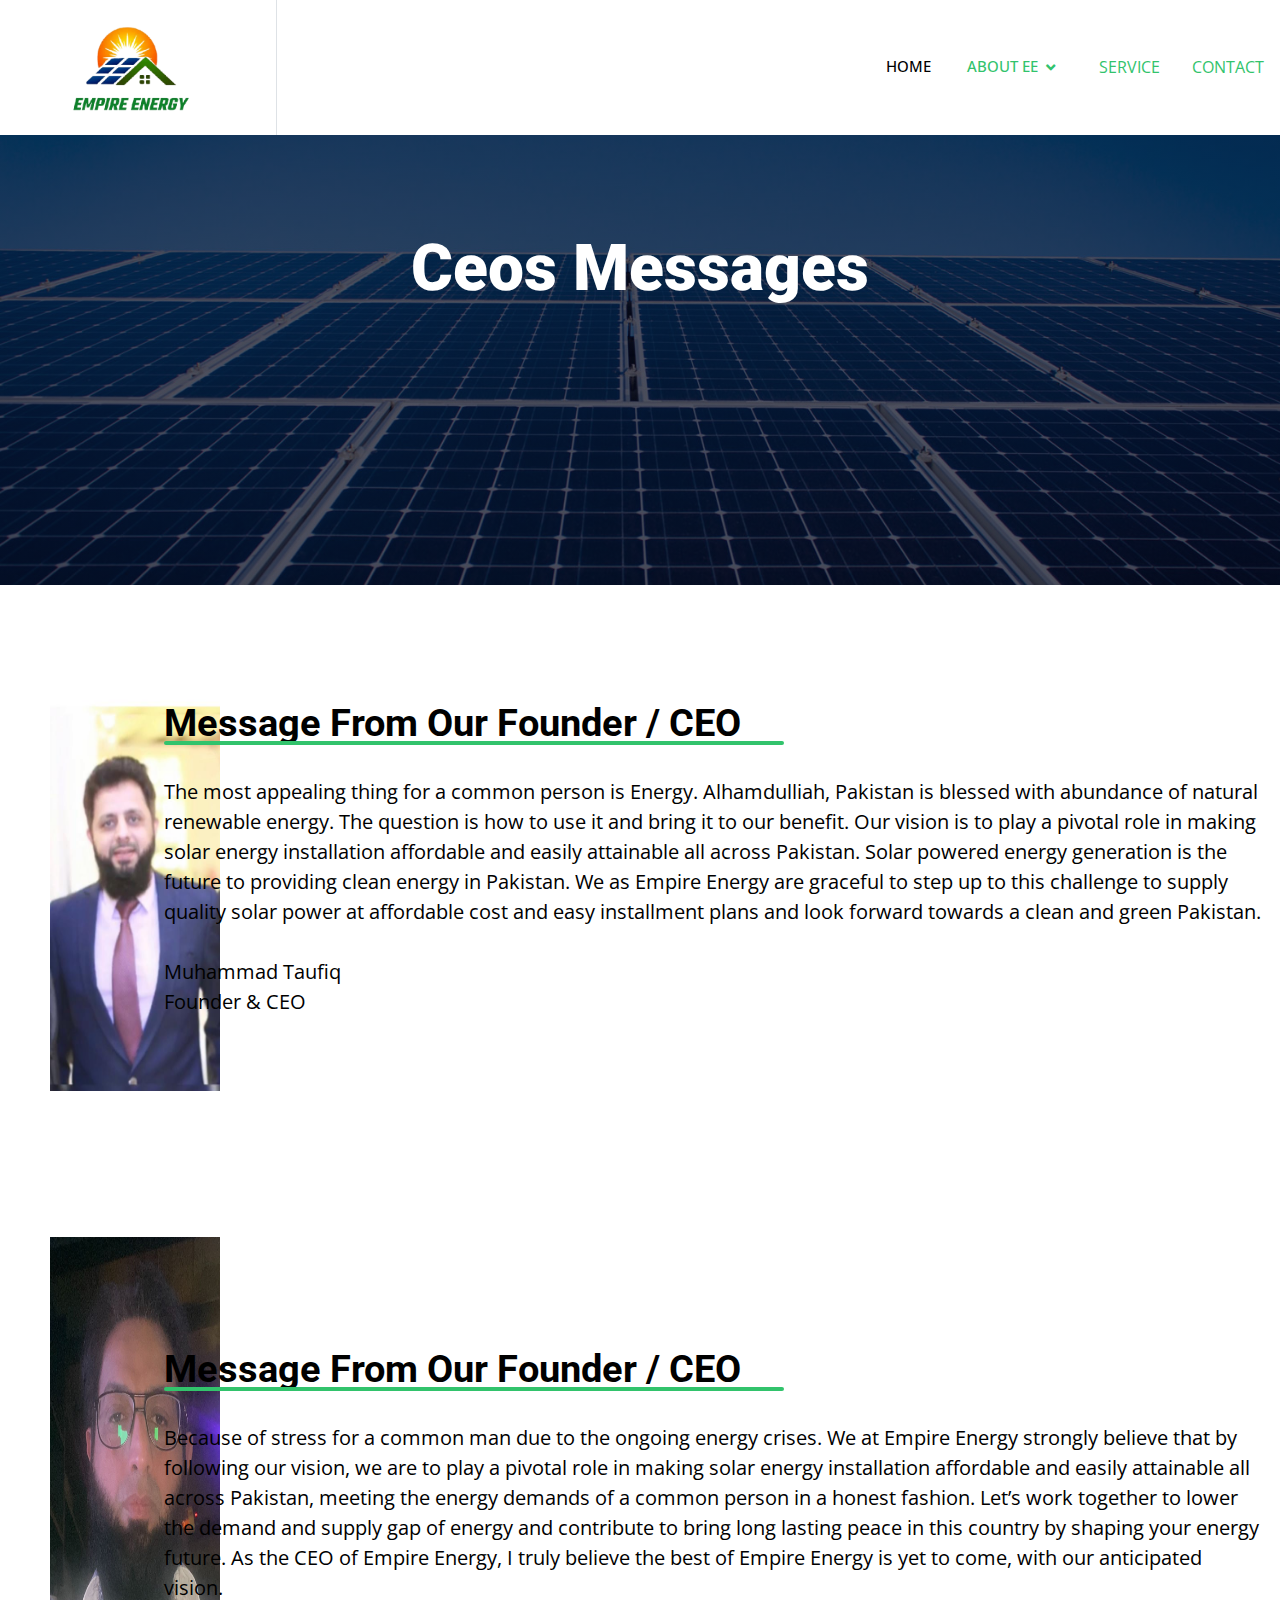
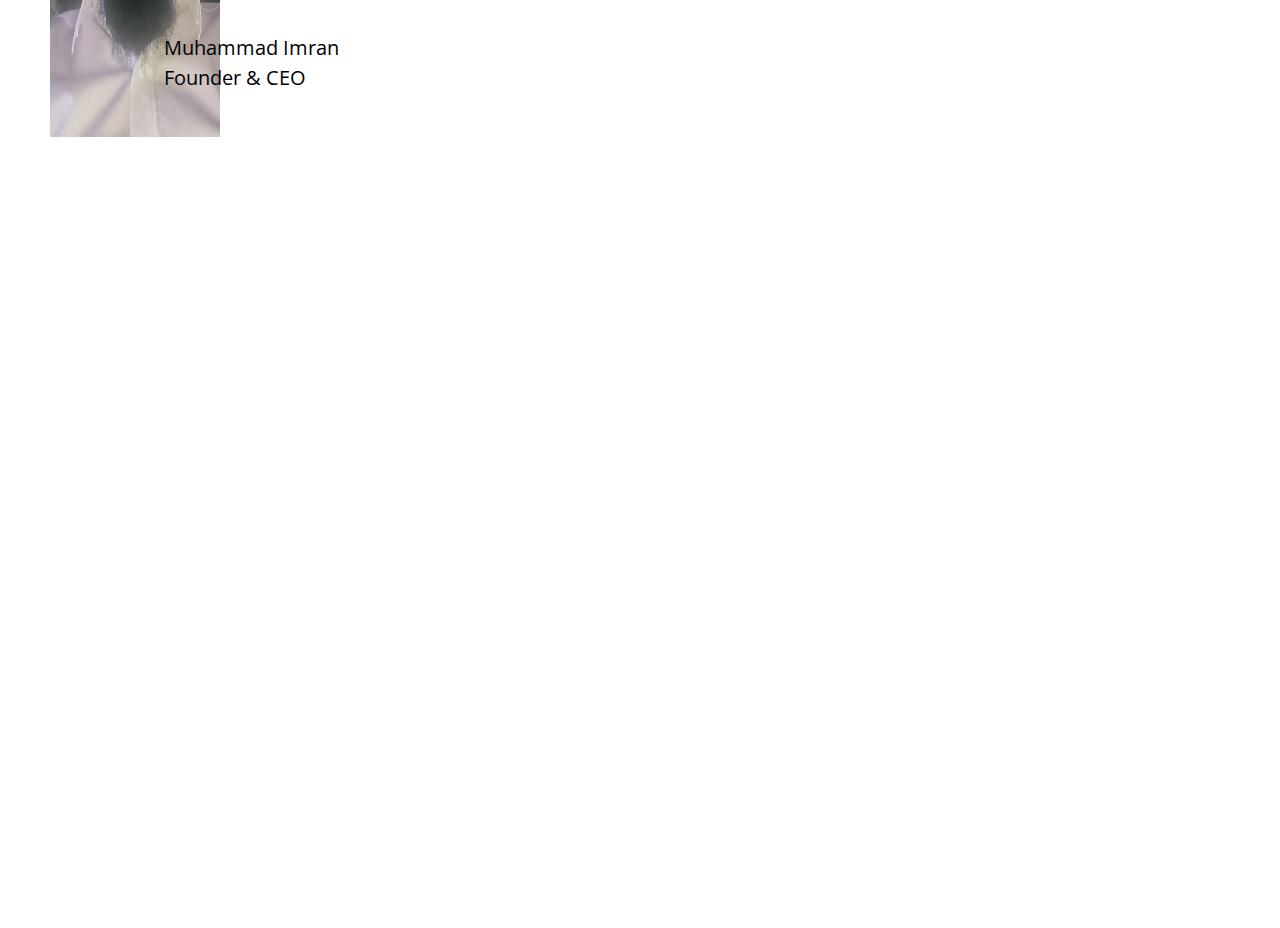
<file: ceo.html>
<!DOCTYPE html>
<html lang="en">

<head>

    <link rel="icon" href="img/logo3.png" type="icon" sizes="512x512">
    <meta charset="utf-8">
    <title>CEOS Message</title>
    <meta content="width=device-width, initial-scale=1.0" name="viewport">
    <meta content="" name="keywords">
    <meta content="" name="description">

    <!-- Favicon -->
    <link href="img/favicon.ico" rel="icon">

    <!-- Google Web Fonts -->
    <link rel="preconnect" href="https://fonts.googleapis.com">
    <link rel="preconnect" href="https://fonts.gstatic.com" crossorigin>
    <link href="https://fonts.googleapis.com/css2?family=Open+Sans:wght@400;500&family=Roboto:wght@500;700;900&display=swap" rel="stylesheet"> 

    <!-- Icon Font Stylesheet -->
    <link href="https://cdnjs.cloudflare.com/ajax/libs/font-awesome/5.10.0/css/all.min.css" rel="stylesheet">
    <link href="https://cdn.jsdelivr.net/npm/bootstrap-icons@1.4.1/font/bootstrap-icons.css" rel="stylesheet">
 

    <!-- Libraries Stylesheet -->
    <link href="lib/animate/animate.min.css" rel="stylesheet">
    <link href="lib/owlcarousel/assets/owl.carousel.min.css" rel="stylesheet">
    <link href="lib/lightbox/css/lightbox.min.css" rel="stylesheet">

    <!-- Customized Bootstrap Stylesheet -->
    <link href="css/bootstrap.min.css" rel="stylesheet">

    <!-- Template Stylesheet -->
    <link href="css/style.css" rel="stylesheet">
</head>

<body>
   


    <!-- Navbar Start -->
    <nav class="navbar navbar-expand-lg bg-white navbar-light sticky-top p-0">
        <a href="index.html" class="navbar-brand d-flex align-items-center border-end px-4 px-lg-5">
            <img src="img/logo3.png" alt="" style="height:180px ; margin-top: 30px;">
        </a>
        <button type="button" class="navbar-toggler me-4" data-bs-toggle="collapse" data-bs-target="#navbarCollapse">
            <span class="navbar-toggler-icon"></span>
        </button>
        <div class="collapse navbar-collapse" id="navbarCollapse">
            <div class="navbar-nav ms-auto p-4 p-lg-0">
                <a href="index.html" class="nav-item nav-link">Home</a>
                <div class="nav-item dropdown">
                    <a href="about.html" class="nav-link dropdown-toggle active" data-bs-toggle="dropdown">About EE</a>
                    <div class="dropdown-menu bg-light m-0">
                        <a href="about.html" class="dropdown-item active">About EE</a>
                        <a href="ceo.html" class="dropdown-item">Ceos Messages</a>
                       
                    </div>
                </div>
                
              
                </div>
                <a href="service.html" class="nav-item nav-link">SERVICE</a>
                <a href="contact.html" class="nav-item nav-link">CONTACT</a>
            </div>
            
        </div>
    </nav>
    <!-- Navbar End -->


    <!-- Page Header Start -->
    <div class="container-fluid page-header py-5 mb-5">
        <div class="container py-5">
            <h1 class="display-3 text-white mb-3 animated slideInDown" style="text-align:center ;">Ceos Messages</h1>
            <nav aria-label="breadcrumb animated slideInDown">
                
            </nav>
        </div>
    </div>
    <!-- Page Header End -->

    <!-- about section start -->
    

    <section>
        <div class="about-sec">
            <div class="about-img2">
                <img src="img/ceo-1.jpg">
            </div>
            <div class="about-intro">
                <h3>Message From Our Founder / CEO</h3>
                    <p>The most appealing thing for a common person is Energy.

                        Alhamdulliah, Pakistan is blessed with abundance of natural renewable energy. The question is how to use it and bring it to our benefit. Our vision is to play a pivotal role in making solar energy installation affordable and easily attainable all across Pakistan. Solar powered energy generation is the future to providing clean energy in Pakistan. 
                        
                        We as Empire Energy are graceful to step up to this challenge to supply quality solar power at affordable cost and easy installment plans and look forward towards a clean and green Pakistan.<br><br>
                        Muhammad Taufiq<br>Founder & CEO</p>
            </div>
        </div>
    
    </section>

    
    <section>
        <div class="about-sec">
            <div class="about-img2">
                
                <img src="img/ceo-2.jpg">
            </div>
            <div class="about-intro">
                <h3>Message From Our Founder / CEO</h3>
                    <p>Because of stress for a common man due to the ongoing energy crises.

                        We at Empire Energy strongly believe that by following our vision, we are to play a pivotal role in making solar energy installation affordable and easily attainable all across Pakistan, meeting the energy demands of a common person in a honest fashion. Let’s work together to lower the demand and supply gap of energy and contribute to bring long lasting peace in this country by shaping your energy future.
                        
                        As the CEO of Empire Energy, I truly believe the best of Empire Energy is yet to come, with our anticipated vision.<br><br>
                        Muhammad Imran<br>Founder & CEO</p>
            </div>
        </div>
    
    </section>



 

          
    <!-- Footer Start -->
    <div class="container-fluid bg-dark text-body footer mt-5 pt-5 wow fadeIn" data-wow-delay="0.1s">
        <div class="container py-5">
            <div class="row g-5">
                <div class="col-lg-3 col-md-6">
                    <h5 class="text-white mb-4">Address</h5>
                    <p class="mb-2"><i class="fa fa-map-marker-alt me-3"></i>Empire Energy 12-B, Main Jinnah Avenue, Bahria Town Karachi</p>
                    <p class="mb-2"><i class="fa fa-phone-alt me-3"></i>Athar:+92-332-485-4062<br>Danish:+92-302-241-7825<br>Shahnawaz:+92-334-255-9331 </p>
                    <p class="mb-2"><i class="fa fa-envelope me-3"></i>empiresenergy@gmail.com</p>
                    <div class="d-flex pt-2">
                        <a class="btn btn-square btn-outline-light btn-social" href="https://www.instagram.com/empiresenergy360/" target="_blank"><i class="fab fa-instagram"></i></a>
                        <a class="btn btn-square btn-outline-light btn-social" href="https://www.facebook.com/Empire-Energy-105526025597546" target="_blank"><i class="fab fa-facebook-f"></i></a>
                    </div>
                </div>
                <div class="col-lg-3 col-md-6">
                    <h5 class="text-white mb-4">Quick Links</h5>
                    <a class="btn btn-link" href="about.html">About Us</a>
                    <a class="btn btn-link" href="contact.html">Contact Us</a>
                    <a class="btn btn-link" href="service.html">Our Services</a>
                    <a class="btn btn-link" href="index.html">Home</a>
                </div>
                <div class="col-lg-3 col-md-6">
                    <h5 class="text-white mb-4">Our   Work</h5>
                    <div class="row g-2">
                        <div class="col-4">
                            <img class="img-fluid8 rounded" src="img/work-1.jpg" alt="" style="margin-left:-40px ;">
                        </div>
                        <div class="col-4">
                            <img class="img-fluid8 rounded" src="img/WhatsApp Image 2022-08-06 at 11.52.17 AM.jpeg" alt="" style="margin-left:-25px ;">
                        </div>
                        <div class="col-4">
                            <img class="img-fluid8 rounded" src="img/work-2.jpg" alt="" style="margin-left:-10px ;">
                        </div>
                        <div class="col-4">
                            <img class="img-fluid8 rounded" src="img/work-3.jpg" alt="" style="margin-left:-40px ;">
                        </div>
                        <div class="col-4">
                            <img class="img-fluid8 rounded" src="img/work-4.jpg" alt="" style="margin-left:-25px ;">
                        </div>
                        <div class="col-4">
                            <img class="img-fluid8 rounded" src="img/work-5.jpg" alt="" style="margin-left:-10px ;">
                        </div>
                    </div>
                </div>
                <div class="col-lg-3 col-md-6">
                    <h5 class="text-white mb-4">Newsletter</h5>
                    <p>Dolor amet sit justo amet elitr clita ipsum elitr est.</p>
                    <div class="position-relative mx-auto" style="max-width: 400px;">
                        <input class="form-control border-0 w-100 py-3 ps-4 pe-5" type="text" placeholder="Your email">
                        <button type="button" class="btn btn-primary py-2 position-absolute top-0 end-0 mt-2 me-2">SignUp</button>
                    </div>
                </div>
            </div>
        </div>
        <div class="container">
            <div class="copyright">
                <div class="row">
                    <div class="col-md-6 text-center text-md-start mb-3 mb-md-0">
                        &copy; <a href="https://www.instagram.com/empiresenergy360/" target="_blank">Empire Energy</a>, All Right Reserved.
                    </div>
                    <div class="col-md-6 text-center text-md-end">
                        <!--/*** This template is free as long as you keep the footer author’s credit link/attribution link/backlink. If you'd like to use the template without the footer author’s credit link/attribution link/backlink, you can purchase the Credit Removal License from "https://htmlcodex.com/credit-removal". Thank you for your support. ***/-->
                        Designed By <a href="https://www.instagram.com/the_r.brothers/" target="_blank">The R Brothers</a>
                    </div>
                </div>
            </div>
        </div>
    </div>
    <!-- Footer End -->

<!-- Messenger Chat Plugin Code -->
    <div id="fb-root"></div>

    <!-- Your Chat Plugin code -->
    <div id="fb-customer-chat" class="fb-customerchat">
    </div>

    <script>
      var chatbox = document.getElementById('fb-customer-chat');
      chatbox.setAttribute("page_id", "105526025597546");
      chatbox.setAttribute("attribution", "biz_inbox");
    </script>

    <!-- Your SDK code -->
    <script>
      window.fbAsyncInit = function() {
        FB.init({
          xfbml            : true,
          version          : 'v14.0'
        });
      };

      (function(d, s, id) {
        var js, fjs = d.getElementsByTagName(s)[0];
        if (d.getElementById(id)) return;
        js = d.createElement(s); js.id = id;
        js.src = 'https://connect.facebook.net/en_US/sdk/xfbml.customerchat.js';
        fjs.parentNode.insertBefore(js, fjs);
      }(document, 'script', 'facebook-jssdk'));
    </script>


    <!-- JavaScript Libraries -->
    <script src="https://code.jquery.com/jquery-3.4.1.min.js"></script>
    <script src="https://cdn.jsdelivr.net/npm/bootstrap@5.0.0/dist/js/bootstrap.bundle.min.js"></script>
    <script src="lib/wow/wow.min.js"></script>
    <script src="lib/easing/easing.min.js"></script>
    <script src="lib/waypoints/waypoints.min.js"></script>
    <script src="lib/counterup/counterup.min.js"></script>
    <script src="lib/owlcarousel/owl.carousel.min.js"></script>
    <script src="lib/isotope/isotope.pkgd.min.js"></script>
    <script src="lib/lightbox/js/lightbox.min.js"></script>

    <!-- Template Javascript -->
    <script src="js/main.js"></script>
</body>

</html>
</file>
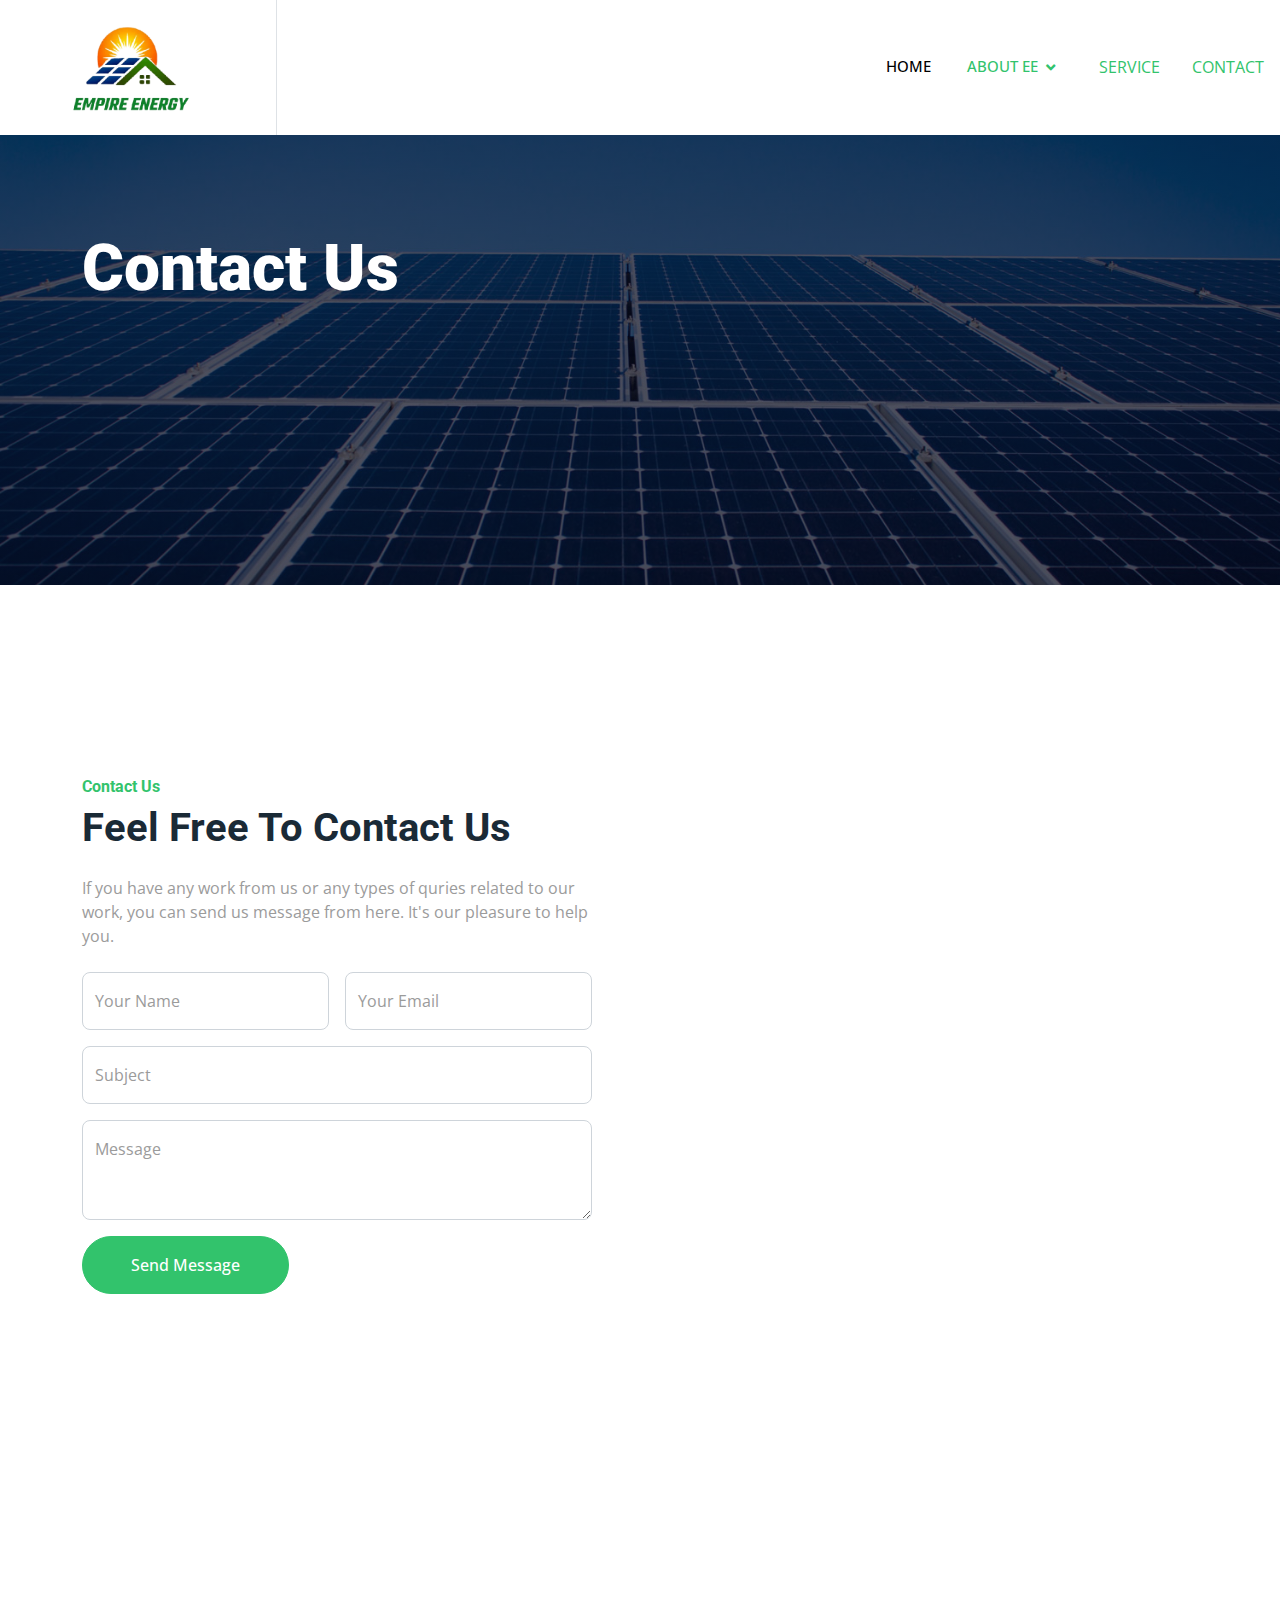
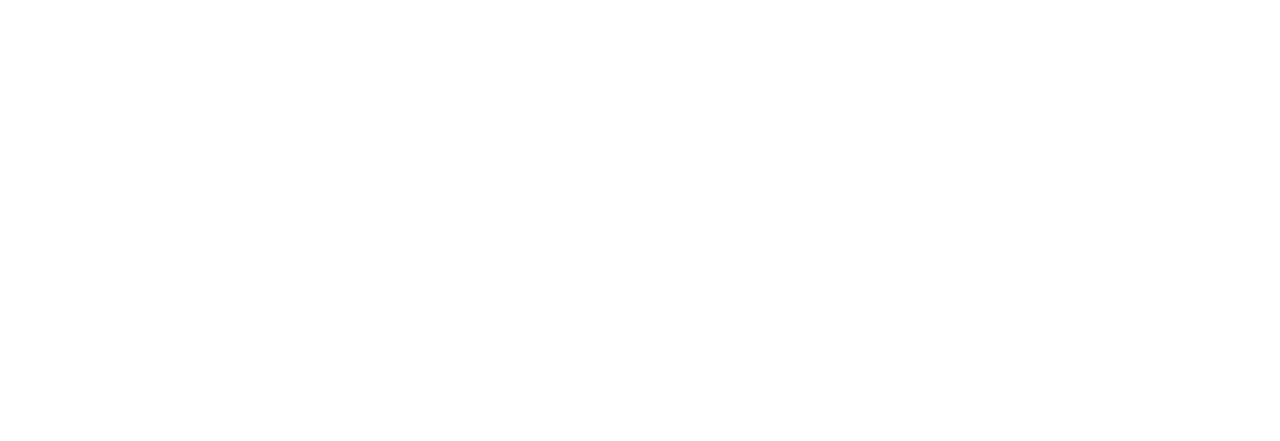
<file: contact.html>
<!DOCTYPE html>
<html lang="en">

<head>
    <link rel="icon" href="img/logo3.png" type="icon" sizes="512x512">
    <meta charset="utf-8">
    <title>Contacts</title>
    <meta content="width=device-width, initial-scale=1.0" name="viewport">
    <meta content="" name="keywords">
    <meta content="" name="description">

    <!-- Favicon -->
    <link href="img/favicon.ico" rel="icon">

    <!-- Google Web Fonts -->
    <link rel="preconnect" href="https://fonts.googleapis.com">
    <link rel="preconnect" href="https://fonts.gstatic.com" crossorigin>
    <link href="https://fonts.googleapis.com/css2?family=Open+Sans:wght@400;500&family=Roboto:wght@500;700;900&display=swap" rel="stylesheet"> 

    <!-- Icon Font Stylesheet -->
    <link href="https://cdnjs.cloudflare.com/ajax/libs/font-awesome/5.10.0/css/all.min.css" rel="stylesheet">
    <link href="https://cdn.jsdelivr.net/npm/bootstrap-icons@1.4.1/font/bootstrap-icons.css" rel="stylesheet">

    <!-- Libraries Stylesheet -->
    <link href="lib/animate/animate.min.css" rel="stylesheet">
    <link href="lib/owlcarousel/assets/owl.carousel.min.css" rel="stylesheet">
    <link href="lib/lightbox/css/lightbox.min.css" rel="stylesheet">

    <!-- Customized Bootstrap Stylesheet -->
    <link href="css/bootstrap.min.css" rel="stylesheet">

    <!-- Template Stylesheet -->
    <link href="css/style.css" rel="stylesheet">
</head>

<body>
   


    <!-- Navbar Start -->
    <nav class="navbar navbar-expand-lg bg-white navbar-light sticky-top p-0">
        <a href="index.html" class="navbar-brand d-flex align-items-center border-end px-4 px-lg-5">
            <img src="img/logo3.png" alt="" style="height:180px ; margin-top: 30px;">
        </a>
        <button type="button" class="navbar-toggler me-4" data-bs-toggle="collapse" data-bs-target="#navbarCollapse">
            <span class="navbar-toggler-icon"></span>
        </button>
        <div class="collapse navbar-collapse" id="navbarCollapse">
            <div class="navbar-nav ms-auto p-4 p-lg-0">
                <a href="index.html" class="nav-item nav-link">Home</a>
                <div class="nav-item dropdown">
                    <a href="#" class="nav-link dropdown-toggle active" data-bs-toggle="dropdown">About EE</a>
                    <div class="dropdown-menu bg-light m-0">
                        <a href="about.html" class="dropdown-item active">About EE</a>
                        <a href="ceo.html" class="dropdown-item">Ceos Messages</a>
                       
                    </div>
                </div>
                
              
                </div>
                <a href="service.html" class="nav-item nav-link">SERVICE</a>
                <a href="contact.html" class="nav-item nav-link">CONTACT</a>
            </div>
            
        </div>
    </nav>
    <!-- Navbar End -->


    <!-- Page Header Start -->
    <div class="container-fluid page-header py-5 mb-5">
        <div class="container py-5">
            <h1 class="display-3 text-white mb-3 animated slideInDown">Contact Us</h1>
            <nav aria-label="breadcrumb animated slideInDown">
                
            </nav>
        </div>
    </div>
    <!-- Page Header End -->


    <!-- Contact Start -->
    <div class="container-fluid bg-light overflow-hidden px-lg-0" style="margin: 6rem 0;">
        <div class="container contact px-lg-0">
            <div class="row g-0 mx-lg-0">
                <div class="col-lg-6 contact-text py-5 wow fadeIn" data-wow-delay="0.5s">
                    <div class="p-lg-5 ps-lg-0">
                        <h6 class="text-primary">Contact Us</h6>
                        <h1 class="mb-4">Feel Free To Contact Us</h1>
                        <p class="mb-4">If you have any work from us or any types of quries related to our work, you can send us message from here. It's our pleasure to help you.</p>
                        <form>
                            <div class="row g-3">
                                <div class="col-md-6">
                                    <div class="form-floating">
                                        <input type="text" class="form-control" id="name" placeholder="Your Name">
                                        <label for="name">Your Name</label>
                                    </div>
                                </div>
                                <div class="col-md-6">
                                    <div class="form-floating">
                                        <input type="email" class="form-control" id="email" placeholder="Your Email">
                                        <label for="email">Your Email</label>
                                    </div>
                                </div>
                                <div class="col-12">
                                    <div class="form-floating">
                                        <input type="text" class="form-control" id="subject" placeholder="Subject">
                                        <label for="subject">Subject</label>
                                    </div>
                                </div>
                                <div class="col-12">
                                    <div class="form-floating">
                                        <textarea class="form-control" placeholder="Leave a message here" id="message" style="height: 100px"></textarea>
                                        <label for="message">Message</label>
                                    </div>
                                </div>
                                <div class="col-12">
                                    <button class="btn btn-primary rounded-pill py-3 px-5" type="submit">Send Message</button>
                                </div>
                            </div>
                        </form>
                    </div>
                </div>
                <div class="col-lg-6 pe-lg-0" style="min-height: 400px;">
                    <div class="position-relative h-100">
                        <iframe src="https://www.google.com/maps/embed?pb=!1m18!1m12!1m3!1d3616.0381005157437!2d67.31217951492961!3d24.998821283988818!2m3!1f0!2f0!3f0!3m2!1i1024!2i768!4f13.1!3m3!1m2!1s0x3eb34bac3d555377%3A0x5d86efd296f2d177!2sEmpire%20360!5e0!3m2!1sen!2s!4v1659960028808!5m2!1sen!2s" width="700" height="650" style="border:0;" allowfullscreen="" loading="lazy" referrerpolicy="no-referrer-when-downgrade"></iframe>
                    </div>
                </div>
            </div>
        </div>
    </div>
    <!-- Contact End -->


    <!-- Footer Start -->
    <div class="container-fluid bg-dark text-body footer mt-5 pt-5 wow fadeIn" data-wow-delay="0.1s">
        <div class="container py-5">
            <div class="row g-5">
                <div class="col-lg-3 col-md-6">
                    <h5 class="text-white mb-4">Address</h5>
                    <p class="mb-2"><i class="fa fa-map-marker-alt me-3"></i>Empire Energy 12-B, Main Jinnah Avenue, Bahria Town Karachi</p>
                    <p class="mb-2"><i class="fa fa-phone-alt me-3"></i>Athar:+92-332-485-4062<br>Danish:+92-302-241-7825<br>Shahnawaz:+92-334-255-9331 </p>
                    <p class="mb-2"><i class="fa fa-envelope me-3"></i>empiresenergy@gmail.com</p>
                    <div class="d-flex pt-2">
                        <a class="btn btn-square btn-outline-light btn-social" href="https://www.instagram.com/empiresenergy360/" target="_blank"><i class="fab fa-instagram"></i></a>
                        <a class="btn btn-square btn-outline-light btn-social" href="https://www.facebook.com/Empire-Energy-105526025597546" target="_blank"><i class="fab fa-facebook-f"></i></a>
                    </div>
                </div>
                <div class="col-lg-3 col-md-6">
                    <h5 class="text-white mb-4">Quick Links</h5>
                    <a class="btn btn-link" href="about.html">About Us</a>
                    <a class="btn btn-link" href="contact.html">Contact Us</a>
                    <a class="btn btn-link" href="service.html">Our Services</a>
                    <a class="btn btn-link" href="index.html">Home</a>
                </div>
                <div class="col-lg-3 col-md-6">
                    <h5 class="text-white mb-4">Our   Work</h5>
                    <div class="row g-2">
                        <div class="col-4">
                            <img class="img-fluid8 rounded" src="img/work-1.jpg" alt="" style="margin-left:-40px ;">
                        </div>
                        <div class="col-4">
                            <img class="img-fluid8 rounded" src="img/WhatsApp Image 2022-08-06 at 11.52.17 AM.jpeg" alt="" style="margin-left:-25px ;">
                        </div>
                        <div class="col-4">
                            <img class="img-fluid8 rounded" src="img/work-2.jpg" alt="" style="margin-left:-10px ;">
                        </div>
                        <div class="col-4">
                            <img class="img-fluid8 rounded" src="img/work-3.jpg" alt="" style="margin-left:-40px ;">
                        </div>
                        <div class="col-4">
                            <img class="img-fluid8 rounded" src="img/work-4.jpg" alt="" style="margin-left:-25px ;">
                        </div>
                        <div class="col-4">
                            <img class="img-fluid8 rounded" src="img/work-5.jpg" alt="" style="margin-left:-10px ;">
                        </div>
                    </div>
                </div>
                <div class="col-lg-3 col-md-6">
                    <h5 class="text-white mb-4">Newsletter</h5>
                    <p>Dolor amet sit justo amet elitr clita ipsum elitr est.</p>
                    <div class="position-relative mx-auto" style="max-width: 400px;">
                        <input class="form-control border-0 w-100 py-3 ps-4 pe-5" type="text" placeholder="Your email">
                        <button type="button" class="btn btn-primary py-2 position-absolute top-0 end-0 mt-2 me-2">SignUp</button>
                    </div>
                </div>
            </div>
        </div>
        <div class="container">
            <div class="copyright">
                <div class="row">
                    <div class="col-md-6 text-center text-md-start mb-3 mb-md-0">
                        &copy; <a href="https://www.instagram.com/empiresenergy360/" target="_blank">Empire Energy</a>, All Right Reserved.
                    </div>
                    <div class="col-md-6 text-center text-md-end">
                        <!--/*** This template is free as long as you keep the footer author’s credit link/attribution link/backlink. If you'd like to use the template without the footer author’s credit link/attribution link/backlink, you can purchase the Credit Removal License from "https://htmlcodex.com/credit-removal". Thank you for your support. ***/-->
                        Designed By <a href="https://www.instagram.com/the_r.brothers/" target="_blank">The R Brothers</a>
                    </div>
                </div>
            </div>
        </div>
    </div>
    <!-- Footer End -->


  <!-- Messenger Chat Plugin Code -->
    <div id="fb-root"></div>

    <!-- Your Chat Plugin code -->
    <div id="fb-customer-chat" class="fb-customerchat">
    </div>

    <script>
      var chatbox = document.getElementById('fb-customer-chat');
      chatbox.setAttribute("page_id", "105526025597546");
      chatbox.setAttribute("attribution", "biz_inbox");
    </script>

    <!-- Your SDK code -->
    <script>
      window.fbAsyncInit = function() {
        FB.init({
          xfbml            : true,
          version          : 'v14.0'
        });
      };

      (function(d, s, id) {
        var js, fjs = d.getElementsByTagName(s)[0];
        if (d.getElementById(id)) return;
        js = d.createElement(s); js.id = id;
        js.src = 'https://connect.facebook.net/en_US/sdk/xfbml.customerchat.js';
        fjs.parentNode.insertBefore(js, fjs);
      }(document, 'script', 'facebook-jssdk'));
    </script>


    <!-- JavaScript Libraries -->
    <script src="https://code.jquery.com/jquery-3.4.1.min.js"></script>
    <script src="https://cdn.jsdelivr.net/npm/bootstrap@5.0.0/dist/js/bootstrap.bundle.min.js"></script>
    <script src="lib/wow/wow.min.js"></script>
    <script src="lib/easing/easing.min.js"></script>
    <script src="lib/waypoints/waypoints.min.js"></script>
    <script src="lib/counterup/counterup.min.js"></script>
    <script src="lib/owlcarousel/owl.carousel.min.js"></script>
    <script src="lib/isotope/isotope.pkgd.min.js"></script>
    <script src="lib/lightbox/js/lightbox.min.js"></script>

    <!-- Template Javascript -->
    <script src="js/main.js"></script>
</body>

</html>
</file>
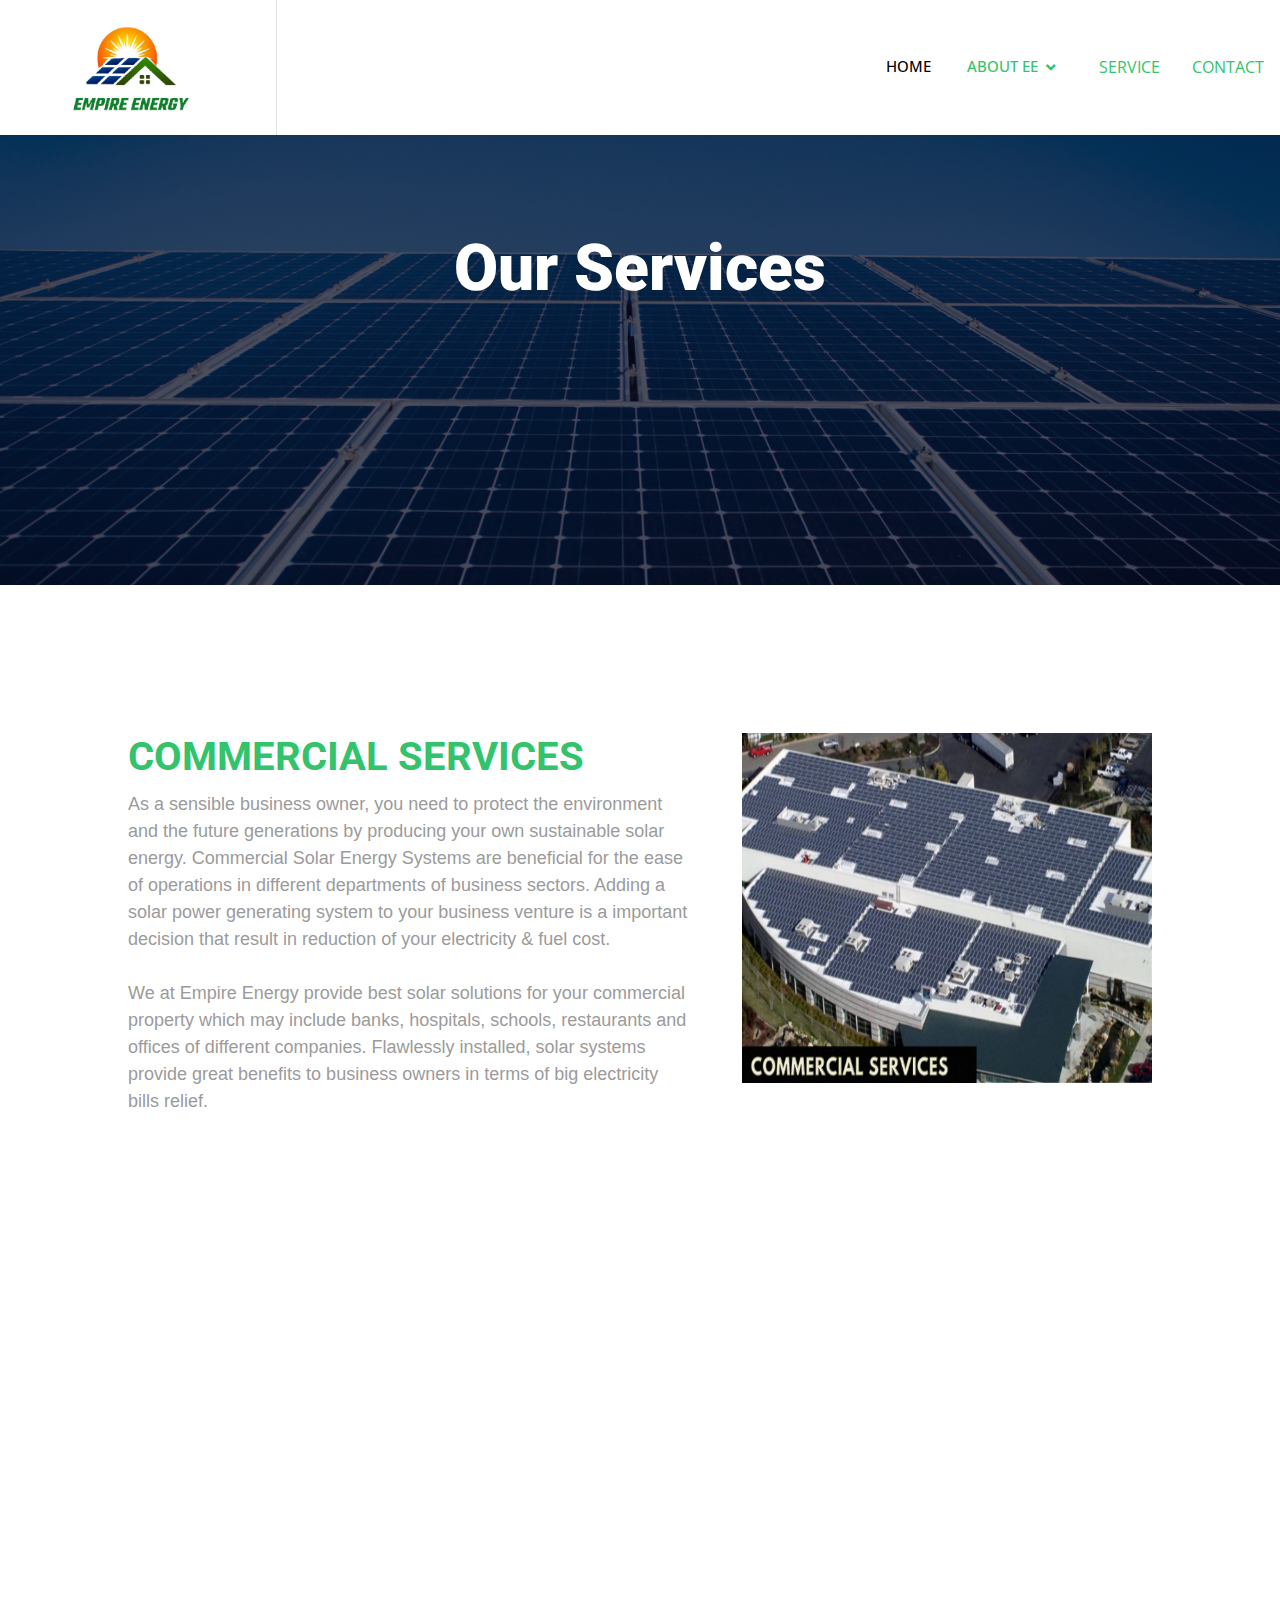
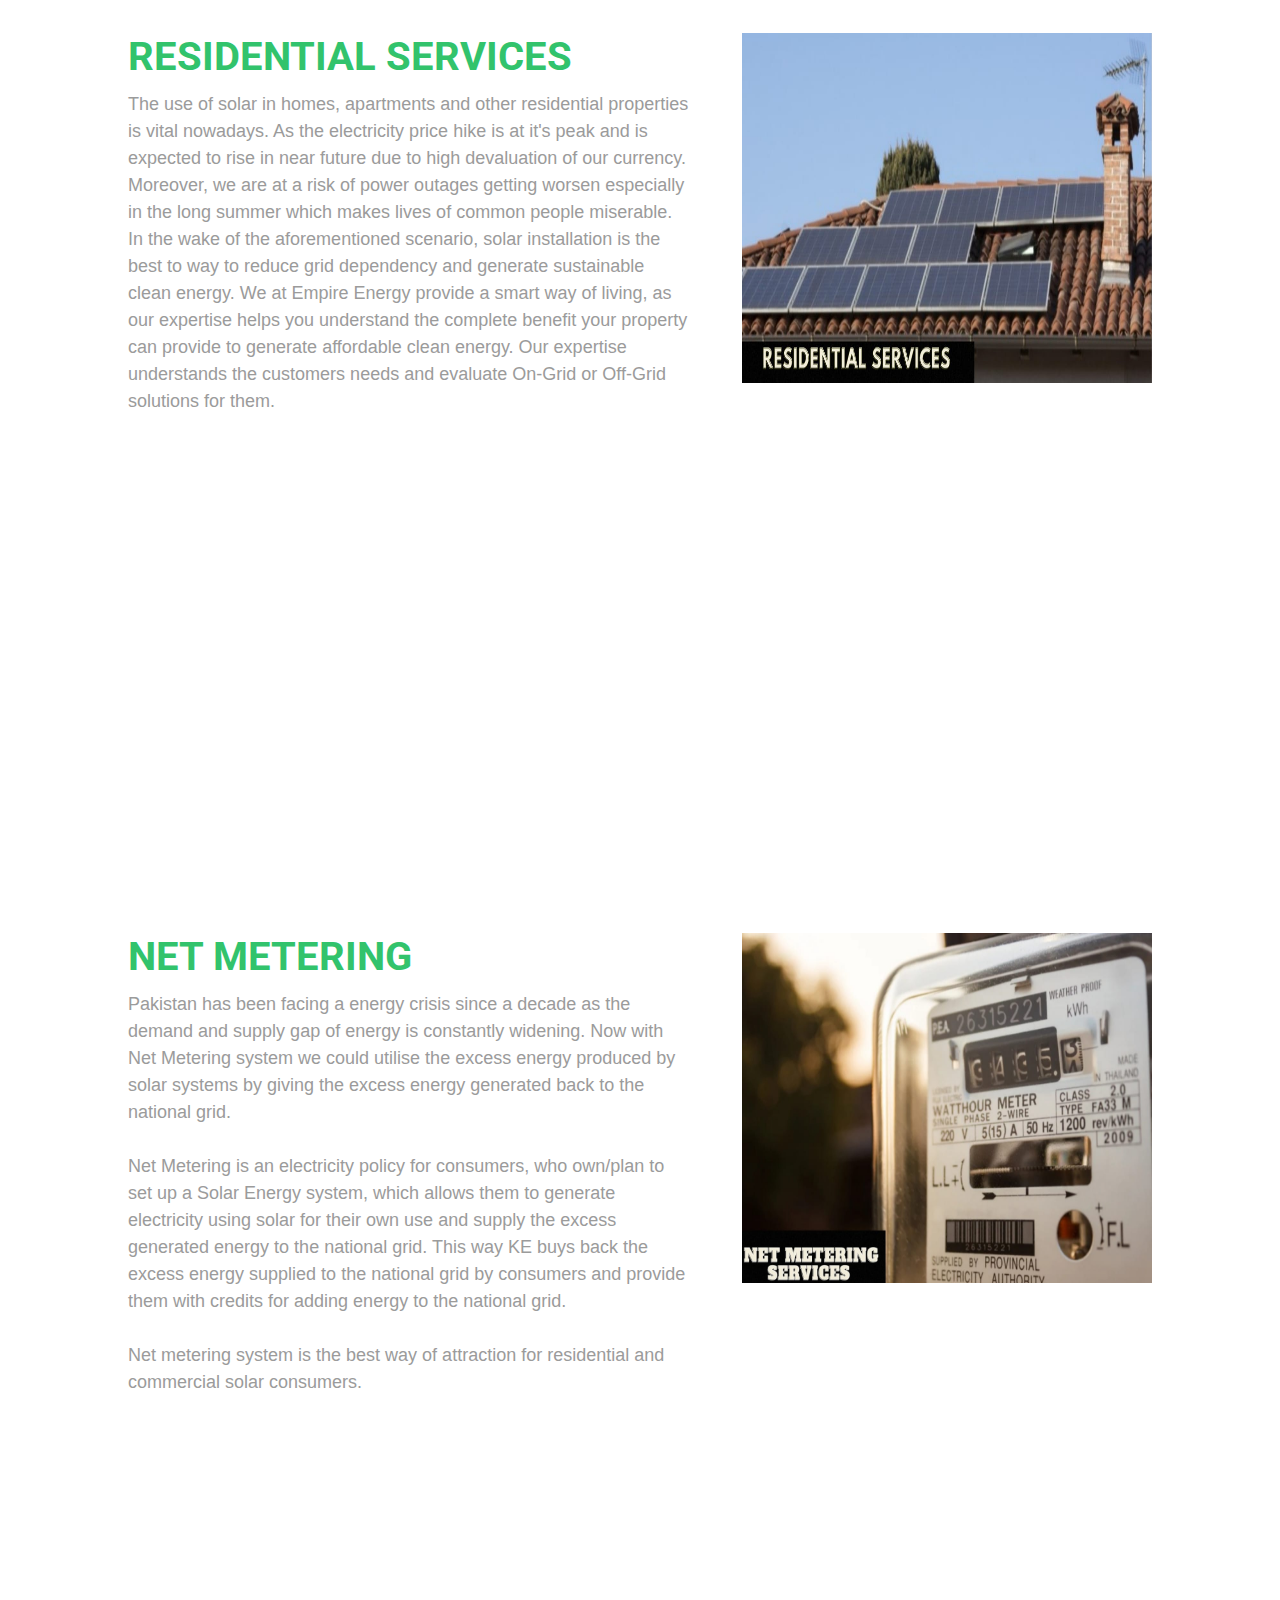
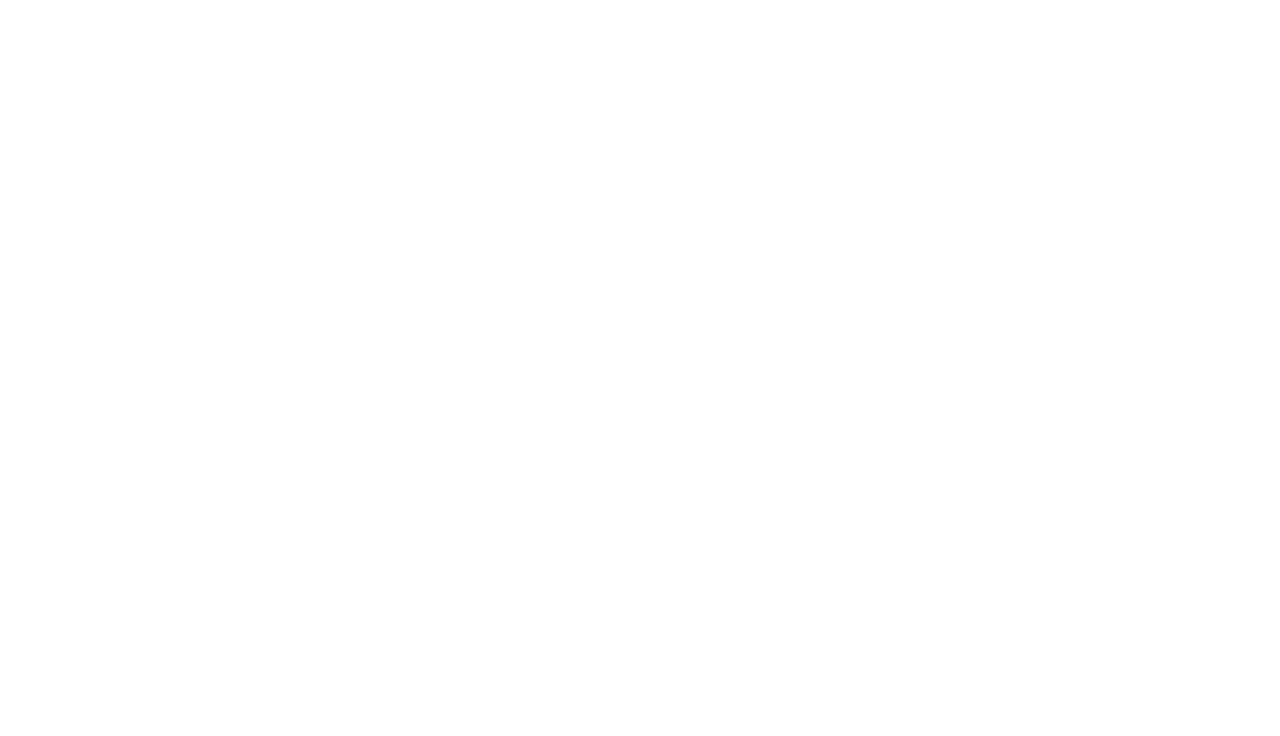
<file: service.html>
<!DOCTYPE html>
<html lang="en">

<head>
    <meta charset="utf-8">
    <link rel="icon" href="img/logo3.png" type="icon" sizes="512x512">
    <title>Services</title>
    <meta content="width=device-width, initial-scale=1.0" name="viewport">
    <meta content="" name="keywords">
    <meta content="" name="description">

    <!-- Favicon -->
    <link href="img/favicon.ico" rel="icon">

    <!-- Google Web Fonts -->
    <link rel="preconnect" href="https://fonts.googleapis.com">
    <link rel="preconnect" href="https://fonts.gstatic.com" crossorigin>
    <link href="https://fonts.googleapis.com/css2?family=Open+Sans:wght@400;500&family=Roboto:wght@500;700;900&display=swap" rel="stylesheet"> 

    <!-- Icon Font Stylesheet -->
    <link href="https://cdnjs.cloudflare.com/ajax/libs/font-awesome/5.10.0/css/all.min.css" rel="stylesheet">
    <link href="https://cdn.jsdelivr.net/npm/bootstrap-icons@1.4.1/font/bootstrap-icons.css" rel="stylesheet">

    <!-- Libraries Stylesheet -->
    <link href="lib/animate/animate.min.css" rel="stylesheet">
    <link href="lib/owlcarousel/assets/owl.carousel.min.css" rel="stylesheet">
    <link href="lib/lightbox/css/lightbox.min.css" rel="stylesheet">

    <!-- Customized Bootstrap Stylesheet -->
    <link href="css/bootstrap.min.css" rel="stylesheet">

    <!-- Template Stylesheet -->
    <link href="css/style.css" rel="stylesheet">
</head>

<body>
   


 


    <!-- Navbar Start -->
    <nav class="navbar navbar-expand-lg bg-white navbar-light sticky-top p-0">
        <a href="index.html" class="navbar-brand d-flex align-items-center border-end px-4 px-lg-5">
            <img src="img/logo3.png" alt="" style="height:180px ; margin-top: 30px;">
        </a>
        <button type="button" class="navbar-toggler me-4" data-bs-toggle="collapse" data-bs-target="#navbarCollapse">
            <span class="navbar-toggler-icon"></span>
        </button>
        <div class="collapse navbar-collapse" id="navbarCollapse">
            <div class="navbar-nav ms-auto p-4 p-lg-0">
                <a href="index.html" class="nav-item nav-link">Home</a>
                <div class="nav-item dropdown">
                    <a href="about.html" class="nav-link dropdown-toggle active" data-bs-toggle="dropdown">About EE</a>
                    <div class="dropdown-menu bg-light m-0">
                        <a href="about.html" class="dropdown-item active">About EE</a>
                        <a href="ceo.html" class="dropdown-item">Ceos Messages</a>
                       
                    </div>
                </div>
                
              
                </div>
                <a href="service.html" class="nav-item nav-link">SERVICE</a>
                <a href="contact.html" class="nav-item nav-link">CONTACT</a>
            </div>
            
        </div>
    </nav>
    <!-- Navbar End -->


    <!-- Page Header Start -->
    <div class="container-fluid page-header py-5 mb-5">
        <div class="container py-5">
            <h1 class="display-3 text-white mb-3 animated slideInDown" style="text-align:center ;"> Our Services</h1>
            <nav aria-label="breadcrumb animated slideInDown">
               
            </nav>
        </div>
    </div>
    <!-- Page Header End -->


    <!-- Service Start -->
    <section>
    <div class="section">
		<div class="containera">
			<div class="content-sectionb">
				<div class="titlec">
					<h1>Commercial Services</h1>
				</div>
				<div class="contentv">
					
					<p>As a sensible business owner, you need to protect the environment and the future generations by producing your own sustainable solar energy. Commercial Solar Energy Systems are beneficial for the ease of operations in different departments of business sectors. Adding a solar power generating system to your business venture is a important decision that result in reduction of your electricity & fuel cost.<br><br>
                            
                        We at Empire Energy provide best solar solutions for your commercial property which may include banks, hospitals, schools, restaurants and offices of different companies. Flawlessly installed, solar systems provide great benefits to business owners in terms of big electricity bills relief.
					</p>
					
				</div>
				
			</div>
			<div class="image-section">
				<img src="img/slide-1.jpg">
			</div>
		</div>
	</div>

</section>


<section>
    <div class="section">
		<div class="containera" >
			<div class="content-sectionb " >
                <div class="titlec">
                    <h1>Residential Services</h1>
                </div>
				<div class="contentv">
					
					<p>The use of solar in homes, apartments and other residential properties is vital nowadays. As the electricity price hike is at it's peak and is expected to rise in near future due to high devaluation of our currency. Moreover, we are at a risk of power outages getting worsen especially in the long summer which makes lives of common people miserable. In the wake of the aforementioned scenario, solar installation is the best to way to reduce grid dependency and generate sustainable clean energy. 
                        We at Empire Energy provide a smart way of living, as our expertise helps you understand the complete benefit your property can provide to generate affordable clean energy. Our expertise understands the customers needs and evaluate On-Grid or Off-Grid solutions for them.
					</p>
					
				</div>
				
			</div>
			<div class="image-section" style="height:400px ;">
				<img src="img/slide-2.jpg">
			</div>
		</div>
	</div>
</section>

<section>
    <div class="section">
		<div class="containera" >
			<div class="content-sectionb " >
                <div class="titlec">
                    <h1>Net Metering</h1>
                </div>
				<div class="contentv">
					
					<p>Pakistan has been facing a energy crisis since a decade as the demand and supply gap of energy is constantly widening. Now with Net Metering system we could utilise the excess energy produced by solar systems by giving the excess energy generated back to the national grid.<br><br>

                        Net Metering is an electricity policy for consumers, who own/plan to set up a Solar Energy system, which allows them to generate electricity using solar for their own use and supply the excess generated energy to the national grid. This way KE buys back the excess energy supplied to the national grid by consumers and provide them with credits for adding energy to the national grid. <br><br>
                        
                        Net metering system is the best way of attraction for residential and commercial solar consumers.
					</p>
					
				</div>
				
			</div>
			<div class="image-section" style="height:400px ;">
				<img src="img/net-1.jpg">
			</div>
		</div>
	</div>
</section>



    
    <!-- Service End -->


   
        

    <!-- Footer Start -->
    <div class="container-fluid bg-dark text-body footer mt-5 pt-5 wow fadeIn" data-wow-delay="0.1s">
        <div class="container py-5">
            <div class="row g-5">
                <div class="col-lg-3 col-md-6">
                    <h5 class="text-white mb-4">Address</h5>
                    <p class="mb-2"><i class="fa fa-map-marker-alt me-3"></i>Empire Energy 12-B, Main Jinnah Avenue, Bahria Town Karachi</p>
                    <p class="mb-2"><i class="fa fa-phone-alt me-3"></i>Athar:+92-332-485-4062<br>Danish:+92-302-241-7825<br>Shahnawaz:+92-334-255-9331 </p>
                    <p class="mb-2"><i class="fa fa-envelope me-3"></i>empiresenergy@gmail.com</p>
                    <div class="d-flex pt-2">
                        <a class="btn btn-square btn-outline-light btn-social" href="https://www.instagram.com/empiresenergy360/" target="_blank"><i class="fab fa-instagram"></i></a>
                        <a class="btn btn-square btn-outline-light btn-social" href="https://www.facebook.com/Empire-Energy-105526025597546" target="_blank"><i class="fab fa-facebook-f"></i></a>
                    </div>
                </div>
                <div class="col-lg-3 col-md-6">
                    <h5 class="text-white mb-4">Quick Links</h5>
                    <a class="btn btn-link" href="about.html">About Us</a>
                    <a class="btn btn-link" href="contact.html">Contact Us</a>
                    <a class="btn btn-link" href="service.html">Our Services</a>
                    <a class="btn btn-link" href="index.html">Home</a>
                </div>
                <div class="col-lg-3 col-md-6">
                    <h5 class="text-white mb-4">Our   Work</h5>
                    <div class="row g-2">
                        <div class="col-4">
                            <img class="img-fluid8 rounded" src="img/work-1.jpg" alt="" style="margin-left:-40px ;">
                        </div>
                        <div class="col-4">
                            <img class="img-fluid8 rounded" src="img/WhatsApp Image 2022-08-06 at 11.52.17 AM.jpeg" alt="" style="margin-left:-25px ;">
                        </div>
                        <div class="col-4">
                            <img class="img-fluid8 rounded" src="img/work-2.jpg" alt="" style="margin-left:-10px ;">
                        </div>
                        <div class="col-4">
                            <img class="img-fluid8 rounded" src="img/work-3.jpg" alt="" style="margin-left:-40px ;">
                        </div>
                        <div class="col-4">
                            <img class="img-fluid8 rounded" src="img/work-4.jpg" alt="" style="margin-left:-25px ;">
                        </div>
                        <div class="col-4">
                            <img class="img-fluid8 rounded" src="img/work-5.jpg" alt="" style="margin-left:-10px ;">
                        </div>
                    </div>
                </div>
                <div class="col-lg-3 col-md-6">
                    <h5 class="text-white mb-4">Newsletter</h5>
                    <p>Dolor amet sit justo amet elitr clita ipsum elitr est.</p>
                    <div class="position-relative mx-auto" style="max-width: 400px;">
                        <input class="form-control border-0 w-100 py-3 ps-4 pe-5" type="text" placeholder="Your email">
                        <button type="button" class="btn btn-primary py-2 position-absolute top-0 end-0 mt-2 me-2">SignUp</button>
                    </div>
                </div>
            </div>
        </div>
        <div class="container">
            <div class="copyright">
                <div class="row">
                    <div class="col-md-6 text-center text-md-start mb-3 mb-md-0">
                        &copy; <a href="https://www.instagram.com/empiresenergy360/" target="_blank">Empire Energy</a>, All Right Reserved.
                    </div>
                    <div class="col-md-6 text-center text-md-end">
                        <!--/*** This template is free as long as you keep the footer author’s credit link/attribution link/backlink. If you'd like to use the template without the footer author’s credit link/attribution link/backlink, you can purchase the Credit Removal License from "https://htmlcodex.com/credit-removal". Thank you for your support. ***/-->
                        Designed By <a href="https://www.instagram.com/the_r.brothers/" target="_blank">The R Brothers</a>
                    </div>
                </div>
            </div>
        </div>
    </div>
    <!-- Footer End -->

<!-- Messenger Chat Plugin Code -->
    <div id="fb-root"></div>

    <!-- Your Chat Plugin code -->
    <div id="fb-customer-chat" class="fb-customerchat">
    </div>

    <script>
      var chatbox = document.getElementById('fb-customer-chat');
      chatbox.setAttribute("page_id", "105526025597546");
      chatbox.setAttribute("attribution", "biz_inbox");
    </script>

    <!-- Your SDK code -->
    <script>
      window.fbAsyncInit = function() {
        FB.init({
          xfbml            : true,
          version          : 'v14.0'
        });
      };

      (function(d, s, id) {
        var js, fjs = d.getElementsByTagName(s)[0];
        if (d.getElementById(id)) return;
        js = d.createElement(s); js.id = id;
        js.src = 'https://connect.facebook.net/en_US/sdk/xfbml.customerchat.js';
        fjs.parentNode.insertBefore(js, fjs);
      }(document, 'script', 'facebook-jssdk'));
    </script>

    <!-- JavaScript Libraries -->
    <script src="https://code.jquery.com/jquery-3.4.1.min.js"></script>
    <script src="https://cdn.jsdelivr.net/npm/bootstrap@5.0.0/dist/js/bootstrap.bundle.min.js"></script>
    <script src="lib/wow/wow.min.js"></script>
    <script src="lib/easing/easing.min.js"></script>
    <script src="lib/waypoints/waypoints.min.js"></script>
    <script src="lib/counterup/counterup.min.js"></script>
    <script src="lib/owlcarousel/owl.carousel.min.js"></script>
    <script src="lib/isotope/isotope.pkgd.min.js"></script>
    <script src="lib/lightbox/js/lightbox.min.js"></script>

    <!-- Template Javascript -->
    <script src="js/main.js"></script>
</body>

</html>
</file>
<file: css/style.css>
/********** Template CSS **********/
:root {
    --primary: #32C36C;
    --light: #F6F7F8;
    --dark: #1A2A36;
}

.fw-medium {
    font-weight: 500 !important;
}

.fw-bold {
    font-weight: 700 !important;
}

.fw-black {
    font-weight: 900 !important;
}

.back-to-top {
    position: fixed;
    display: none;
    right: 45px;
    bottom: 45px;
    z-index: 99;
}


/*** Spinner ***/
#spinner {
    opacity: 0;
    visibility: hidden;
    transition: opacity .5s ease-out, visibility 0s linear .5s;
    z-index: 99999;
}

#spinner.show {
    transition: opacity .5s ease-out, visibility 0s linear 0s;
    visibility: visible;
    opacity: 1;
}


/*** Button ***/
.btn {
    font-weight: 500;
    transition: .5s;
}

.btn.btn-primary,
.btn.btn-outline-primary:hover {
    color: #FFFFFF;
}

.btn-square {
    width: 38px;
    height: 38px;
}

.btn-sm-square {
    width: 32px;
    height: 32px;
}

.btn-lg-square {
    width: 48px;
    height: 48px;
}

.btn-square,
.btn-sm-square,
.btn-lg-square {
    padding: 0;
    display: flex;
    align-items: center;
    justify-content: center;
    font-weight: normal;
}

/*** Navbar ***/
.navbar.sticky-top {
    top: -100px;
    transition: .5s;
}

.navbar .navbar-brand,
.navbar a.btn {
    height: 135px;
}

.navbar .navbar-nav .nav-link {
    margin-right: 20px;
    color: black;
    font-size: 15px;
    font-weight: 500;
    text-transform: uppercase;
    outline: none;
}

.navbar .navbar-nav .nav-link:hover,
.navbar .navbar-nav .nav-link.active {
    color:var(--primary);
}

.navbar .dropdown-toggle::after {
    border: none;
    content: "\f107";
    font-family: "Font Awesome 5 Free";
    font-weight: 900;
    vertical-align: middle;
    margin-left: 8px;
}

@media (max-width: 991.98px) {
    .navbar .navbar-nav .nav-link  {
        margin-right: 0;
        padding: 10px 0;
    }

    .navbar .navbar-nav {
        border-top: 1px solid #EEEEEE;
    }
}

@media (min-width: 992px) {
    .navbar .nav-item .dropdown-menu {
        display: block;
        border: none;
        margin-top: 0;
        top: 150%;
        opacity: 0;
        visibility: hidden;
        transition: .5s;
    }

    .navbar .nav-item:hover .dropdown-menu {
        top: 100%;
        visibility: visible;
        transition: .5s;
        opacity: 1;
    }
}


/*** Header ***/
.owl-carousel-inner {
    position: absolute;
    width: 100%;
    height: 100%;
    top: 0;
    left: 0;
    display: flex;
    align-items: center;
    background: rgba(0, 0, 0, .1);
}

@media (max-width: 768px) {
    .header-carousel .owl-carousel-item {
        position: relative;
        min-height: 500px;
    }

    .header-carousel .owl-carousel-item img {
        position: absolute;
        width: 100%;
        height: 100%;
        object-fit: cover;
    }

    .header-carousel .owl-carousel-item p {
        font-size: 16px !important;
    }
}

.header-carousel .owl-dots {
    position: absolute;
    width: 60px;
    height: 100%;
    top: 0;
    right: 30px;
    display: flex;
    flex-direction: column;
    align-items: center;
    justify-content: center;
}

.header-carousel .owl-dots .owl-dot {
    position: relative;
    width: 45px;
    height: 45px;
    margin: 5px 0;
    background: #FFFFFF;
    box-shadow: 0 0 30px rgba(255, 255, 255, .9);
    border-radius: 45px;
    transition: .5s;
}

.header-carousel .owl-dots .owl-dot.active {
    width: 60px;
    height: 60px;
}

.header-carousel .owl-dots .owl-dot img {
    position: absolute;
    width: 100%;
    height: 100%;
    object-fit: cover;
    padding: 2px;
    border-radius: 45px;
    transition: .5s;
}

.page-header {
    background-image: linear-gradient(rgba(4,9,30,0.7),rgba(4,9,30,0.7)),url('../img/soalar21.jpg');
    height: 50vh;
    width: 100%;
    background-position: center;
    background-size: cover;
}

.breadcrumb-item + .breadcrumb-item::before {
    color: var(--light);
}


/*** About ***/
@media (min-width: 992px) {
    .container.about {
        max-width: 100% !important;
    }

    .about-text  {
        padding-right: calc(((100% - 960px) / 2) + .75rem);
    }
}

@media (min-width: 1200px) {
    .about-text  {
        padding-right: calc(((100% - 1140px) / 2) + .75rem);
    }
}

@media (min-width: 1400px) {
    .about-text  {
        padding-right: calc(((100% - 1320px) / 2) + .75rem);
    }
}


/*** Service ***/
.service-item {
    box-shadow: 0 0 45px rgba(0, 0, 0, .08);
}

.service-icon {
    position: relative;
    margin: -50px 0 25px 0;
    width: 100px;
    height: 100px;
    display: flex;
    align-items: center;
    justify-content: center;
    color: var(--primary);
    background: #FFFFFF;
    border-radius: 100px;
    box-shadow: 0 0 45px rgba(0, 0, 0, .08);
    transition: .5s;
}

.service-item:hover .service-icon {
    color: #FFFFFF;
    background: var(--primary);
}


/*** Feature ***/
@media (min-width: 992px) {
    .container.feature {
        max-width: 100% !important;
    }

    .feature-text  {
        padding-left: calc(((100% - 960px) / 2) + .75rem);
    }
}

@media (min-width: 1200px) {
    .feature-text  {
        padding-left: calc(((100% - 1140px) / 2) + .75rem);
    }
}

@media (min-width: 1400px) {
    .feature-text  {
        padding-left: calc(((100% - 1320px) / 2) + .75rem);
    }
}


/*** Project Portfolio ***/
#portfolio-flters li {
    display: inline-block;
    font-weight: 500;
    color: var(--dark);
    cursor: pointer;
    transition: .5s;
    border-bottom: 2px solid transparent;
}

#portfolio-flters li:hover,
#portfolio-flters li.active {
    color: var(--primary);
    border-color: var(--primary);
}

.portfolio-img {
    position: relative;
}

.portfolio-img::before,
.portfolio-img::after {
    position: absolute;
    content: "";
    width: 0;
    height: 100%;
    top: 0;
    background: var(--dark);
    transition: .5s;
}

.portfolio-img::before {
    left: 50%;
}

.portfolio-img::after {
    right: 50%;
}

.portfolio-item:hover .portfolio-img::before {
    width: 51%;
    left: 0;
}

.portfolio-item:hover .portfolio-img::after {
    width: 51%;
    right: 0;
}

.portfolio-btn {
    position: absolute;
    top: 0;
    left: 0;
    width: 100%;
    height: 100%;
    display: flex;
    align-items: center;
    justify-content: center;
    opacity: 0;
    z-index: 1;
    transition: .5s;
}

.portfolio-item:hover .portfolio-btn {
    opacity: 1;
    transition-delay: .3s;
}


/*** Quote ***/
@media (min-width: 992px) {
    .container.quote {
        max-width: 100% !important;
    }

    .quote-text  {
        padding-right: calc(((100% - 960px) / 2) + .75rem);
    }
}

@media (min-width: 1200px) {
    .quote-text  {
        padding-right: calc(((100% - 1140px) / 2) + .75rem);
    }
}

@media (min-width: 1400px) {
    .quote-text  {
        padding-right: calc(((100% - 1320px) / 2) + .75rem);
    }
}


/*** Team ***/



/*** Testimonial ***/
.testimonial-carousel::before {
    position: absolute;
    content: "";
    top: 0;
    left: 0;
    height: 100%;
    width: 0;
    background: linear-gradient(to right, rgba(255, 255, 255, 1) 0%, rgba(255, 255, 255, 0) 100%);
    z-index: 1;
}

.testimonial-carousel::after {
    position: absolute;
    content: "";
    top: 0;
    right: 0;
    height: 100%;
    width: 0;
    background: linear-gradient(to left, rgba(255, 255, 255, 1) 0%, rgba(255, 255, 255, 0) 100%);
    z-index: 1;
}

@media (min-width: 768px) {
    .testimonial-carousel::before,
    .testimonial-carousel::after {
        width: 200px;
    }

    .img-fluid{
        height: 100px;
        width: 100px;
    }
}

@media (min-width: 992px) {
    .testimonial-carousel::before,
    .testimonial-carousel::after {
        width: 300px;
    }
    .img-fluid{
        height: 100px;
        width: 100px;
    }
}

.testimonial-carousel .owl-nav {
    position: absolute;
    width: 350px;
    top: 20px;
    left: 50%;
    transform: translateX(-50%);
    display: flex;
    justify-content: space-between;
    opacity: 0;
    transition: .5s;
    z-index: 1;
}

.testimonial-carousel:hover .owl-nav {
    width: 300px;
    opacity: 1;
}

.testimonial-carousel .owl-nav .owl-prev,
.testimonial-carousel .owl-nav .owl-next {
    position: relative;
    color: var(--primary);
    font-size: 45px;
    transition: .5s;
}

.testimonial-carousel .owl-nav .owl-prev:hover,
.testimonial-carousel .owl-nav .owl-next:hover {
    color: var(--dark);
}

.testimonial-carousel .testimonial-img img {
    width: 100px;
    height: 100px;
}

.testimonial-carousel .testimonial-img .btn-square {
    position: absolute;
    bottom: -19px;
    left: 50%;
    transform: translateX(-50%);
}

.testimonial-carousel .owl-item .testimonial-text {
    margin-bottom: 30px;
    box-shadow: 0 0 45px rgba(0, 0, 0, .08);
    transform: scale(.8);
    transition: .5s;
}

.testimonial-carousel .owl-item.center .testimonial-text {
    transform: scale(1);
}


/*** Contact ***/
@media (min-width: 992px) {
    .container.contact {
        max-width: 100% !important;
    }

    .img-fluid{
        height: 10px;
    }

    .contact-text  {
        padding-left: calc(((100% - 960px) / 2) + .75rem);
    }
}

@media (min-width: 1200px) {
    .contact-text  {
        padding-left: calc(((100% - 1140px) / 2) + .75rem);
    }
}

@media (min-width: 1400px) {
    .contact-text  {
        padding-left: calc(((100% - 1320px) / 2) + .75rem);
    }
}


/*** Footer ***/
.footer .btn.btn-social {
    margin-right: 5px;
    color: #9B9B9B;
    border: 1px solid #9B9B9B;
    border-radius: 38px;
    transition: .3s;
}

.footer .btn.btn-social:hover {
    color: var(--primary);
    border-color: var(--light);
}

.footer .btn.btn-link {
    display: block;
    margin-bottom: 5px;
    padding: 0;
    text-align: left;
    color: #9B9B9B;
    font-weight: normal;
    text-transform: capitalize;
    transition: .3s;
}

.footer .btn.btn-link::before {
    position: relative;
    content: "\f105";
    font-family: "Font Awesome 5 Free";
    font-weight: 900;
    margin-right: 10px;
}

.footer .btn.btn-link:hover {
    color: #FFFFFF;
    letter-spacing: 1px;
    box-shadow: none;
}

.footer .copyright {
    padding: 25px 0;
    border-top: 1px solid rgba(256, 256, 256, .1);
}

.footer .copyright a {
    color: var(--light);
}

.footer .copyright a:hover {
    color: var(--primary);
}

.img-fluid{
height:400px;
width: 100%;
}


.img-fluid1{
    height: 1100px;
}
.img-fluid8{
    height: 120px;
    width: 105px;
   margin-bottom: 20px;
 margin-left: 20px;
   
}

.img-fluid3{
    height: 407px;
}

.img-fluid4{
    height: 90px;
}

    
  .image {
    position: relative;
    width: 400px;
    float: left;
    margin-left: 60px;
    margin-bottom: 20px;
}

.image__img {
    display: block;
    width: 100%;
    height: 270px;
    
}

.image__overlay {
    position: absolute;
    top: 0;
    left: 0;
    width: 100%;
    height: 100%;
    background: rgba(0, 0, 0, 0.6);
    color: #ffffff;
    font-family: 'Quicksand', sans-serif;
    display: flex;
    flex-direction: column;
    align-items: center;
    justify-content: center;
    opacity: 0;
    transition: opacity 0.25s;
}

.image__overlay--blur {
    backdrop-filter: blur(5px);
}

.image__overlay--primary {
    background: var(--primary);
}

.image__overlay > * {
    transform: translateY(20px);
    transition: transform 0.25s;
}

.image__overlay:hover {
    opacity: 1;
}

.image__overlay:hover > * {
    transform: translateY(0);
}

.image__title {
    font-size: 2em;
    font-weight: bold;
}

.image__description {
    font-size: 25px;
    margin-top: -15px;
    margin-left: 25px;
}

.image__description1{
    font-size: 20px;
    margin-left: 25px;
    margin-right: 25px;
}




.about-intro h3{
    font-size: 38px;
    color: black;
    position: relative;
    margin-left: -200px;
    margin-top: 20px;
}
.about-intro h3::after{
    content: " ";
    position: absolute;
    width: 620px;
    height: 4px;
    background-color: var(--primary);
    border-radius: 5px;
    left: 0;
    bottom: 2px;
   
}


.about-sec{
	display: flex;
	padding: 3rem 0;
	width: 100%;
	justify-content: center;
	background: white;
}
.about-img2{
	width: 550px;
	height: 550px;
}
.about-img2 img{
	height: 500px;
	width: 60%;
    margin-left: 50px;
    margin-top: -90px;
}
.about-intro{
	color: black;
	width: 900px;
	height: 250px;
	padding-left: 2rem;
	margin: 0 3rem;
}
.about-intro p{
	font-size: 20px;
	width: 1100px;
    margin-top: 30px;
    margin-left: -200px;
}
@media only screen and (max-width: 900px) {
	.about-sec{
		flex-direction: column;
		align-items: center;
	}
	.about-img2{
		width: 600px;
	}
    .about-img2 img{
  margin-left: 100px;

    }
	.about-intro{
		width: 100%;
		height: 100%;
		border-left: none;
		padding: 1rem;
		margin-top: 2rem;
	}
	.about-intro p{
		width: 400px;
        margin-left: 5px;
        font-size: 16px;
	}

.about-intro h3{
    margin-left: 1px;
    margin-top: -150px;
    width: 470px;
}


.about-intro h3::after{
    content: " ";
    position: absolute;
    width: 620px;
    height: 4px;
    background-color: white;
    border-radius: 5px;
    left: 0;
    bottom: 2px;
   
}

.about-col p{
    margin-left: 20px;
    margin-right: 50px;
}
.image__img{
    margin-left: -40px;
}

.image__overlay{
    margin-left: -50px;
    width: 410px;
}

}



.about-left{
    height: 650px;
    background-color: #32C36C;
    width: 450px;
    margin-left: 200px;
}


.about-col {
    background: #ffffff;
    margin-bottom: 20px;
    width: 500px;
}



.about-col .img {
    position: relative;
    margin-left: 20px;
}

 .about-col .icon {
    width: 64px;
    height: 64px;
    padding-top: 10px;
    padding-left: 1px;
    text-align: center;
    position: absolute;
    background-color: #1dbf73;
    border-radius: 50%;
    text-align: center;
    border: 4px solid #ffffff;
    left: calc( 50% - 32px);
    bottom: -30px;
    transition: 0.3s;
}

 .about-col i {
    font-size: 36px;
    line-height: 1;
    color: #ffffff;
    transition: 0.3s;
}




.about-col .icon:hover{
    color: black;
}
 .about-col:hover i {
    color: #32C36C;
    
}

.about-col h2 {
    color: #353535;
    text-align: center;
    font-weight: 700;
    font-size: 20px;
    padding: 0;
    margin: 40px 0 12px 0;
}

.about-col h2 a {
    color: #353535;
}
 .about-col h2 a:hover {
    color: #1dbf73;
}

.about-col p {
    font-size: 14px;
    font-weight: 400;
    line-height: 24px;
    color: #353535;
    margin-bottom: 0;
    margin-left: 20px;

}

.about-col .read-more {
    width: 100%;
    text-align: center;
}

.about-col .read-more a {
    font-size: 14px;
    letter-spacing: 1px;
    display: inline-block;
    padding: 5px 15px;
    transition: 0.3s;
    margin: 15px 30px 30px 30px;
    color: #ffffff;
    background: #1dbf73;
}

 .about-col:hover .read-more a,
.about-col .read-more a:hover {
    background: #353535;
    color: #ffffff;
}



.hh2{
    font-size: 38px;
    color: black;
    position: relative;
    margin-left: 600px;
    margin-top: 20px;
}

.hh2::after{
    content: " ";
    position: absolute;
    width: 180px;
    height: 4px;
    background-color: var(--primary);
    border-radius: 5px;
    left: 0;
    bottom: 2px;
   
}


.section{
	width: 100%;
	min-height: 100vh;
	background-color: white
}
.containera{
	width: 80%;
	display: block;
	margin:auto;
	padding-top: 100px;
}
.content-sectionb{
	float: left;
	width: 55%;
}
.image-section{
	float: right;
	width: 40%;
}
.image-section img{
	width: 100%;
	height: 350px;
}
.content-sectionb .titlec{
	text-transform: uppercase;
	font-size: 28px;
    
}

.titlec h1{
    color: var(--primary);
}
.content-sectionb .contentv h3{
	margin-top: 20px;
	color:#5d5d5d;
	font-size: 21px;
}
.content-sectionb .contentv p{
	margin-top: 10px;
	font-family: sans-serif;
	font-size: 18px;
	line-height: 1.5;
}
.content-sectionb .contentv .button{
	margin-top: 30px;
}
.content-sectionb .contentv .button a{
	background-color: #3d3d3d;
	padding:12px 40px;
	text-decoration: none;
	color:#fff;
	font-size: 25px;
	letter-spacing: 1.5px;
}
.content-sectionb .contentv .button a:hover{
	background-color: #a52a2a;
	color:#fff;
}
.content-sectionb .social{
	margin: 40px 40px;
}
.content-sectionb .social i{
	color:#a52a2a;
	font-size: 30px;
	padding:0px 10px;
}
.content-sectionb .social i:hover{
	color:#3d3d3d;
}
@media screen and (max-width: 768px){
	.containera{
	width: 80%;
	display: block;
	margin:auto;
	padding-top:50px;
}
.content-sectionb{
	float:none;
	width:100%;
	display: block;
	margin:auto;
}
.image-section{
	float:none;
	width:100%;
	
}
.image-section img{
	width: 100%;
	height: 200px;
	display: block;
	margin:auto;
}
.content-sectionb .titlec{
	text-align: center;
	font-size: 19px;
}
.content-sectionb .contentv .button{
	text-align: center;
}
.content-sectionb .contentv .button a{
	padding:9px 30px;
}
.content-sectionb .social{
	text-align: center;
}



}
</file>
